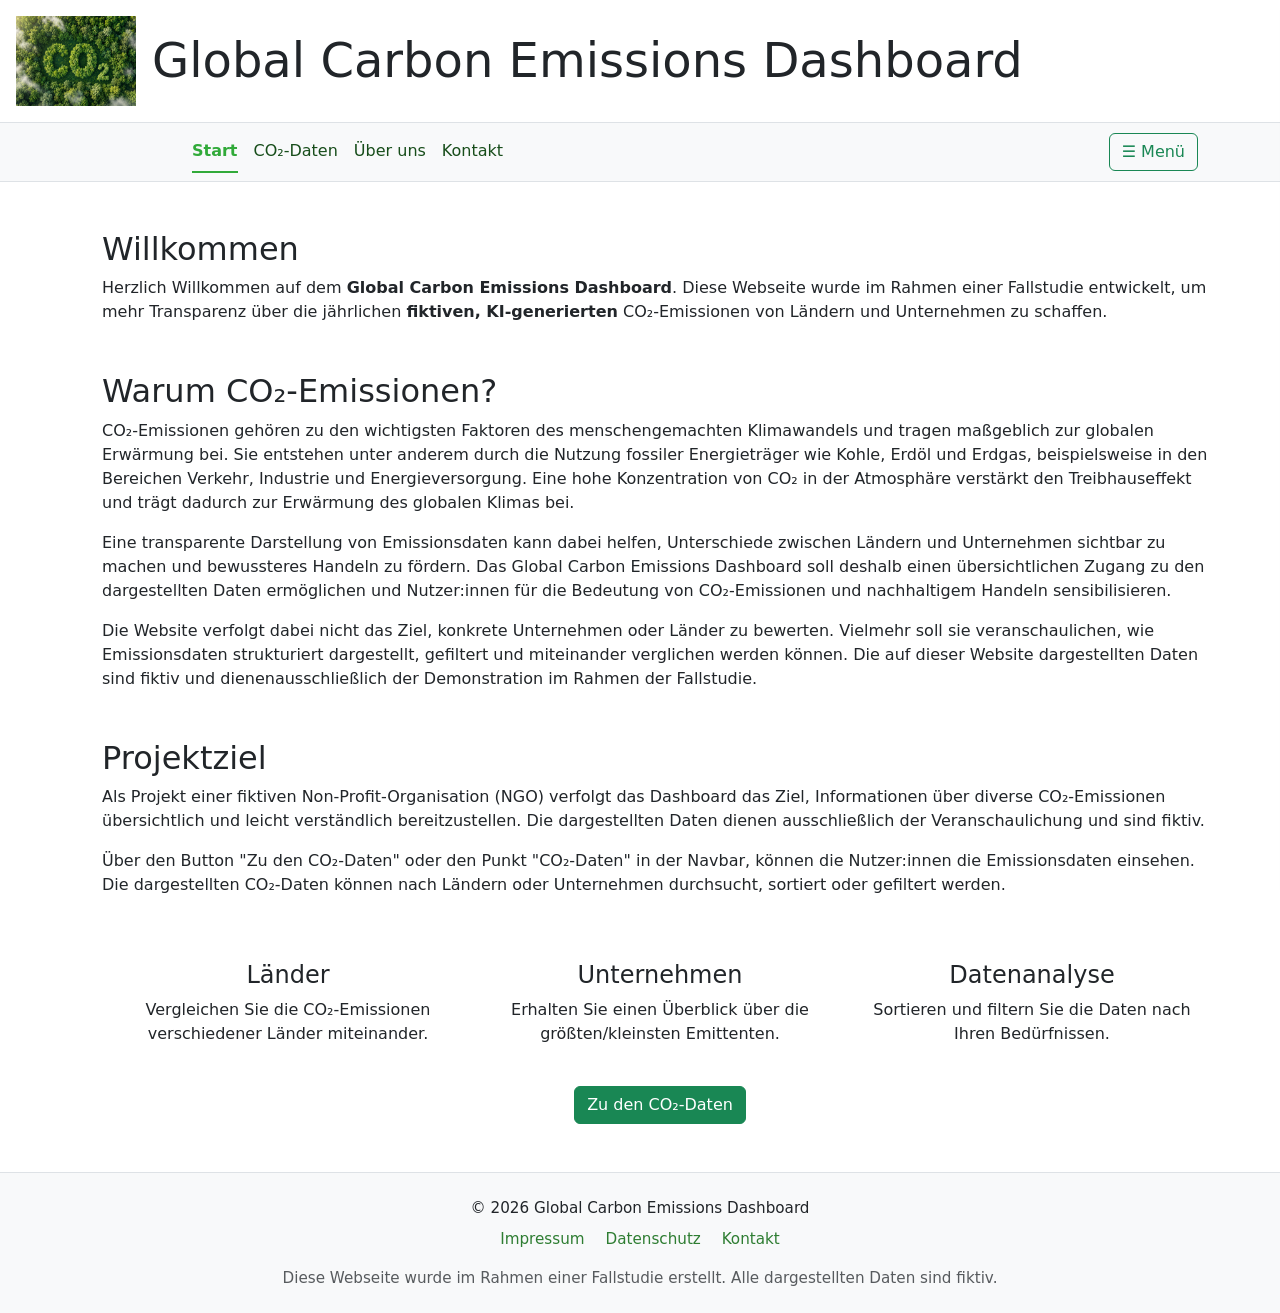
<file: index.html>
<!DOCTYPE html>
<html lang="de">

<head>

    <meta charset="UTF-8">
    <meta name="viewport" content="width=device-width, initial-scale=1.0">
    <title>Global Carbon Emissions Dashboard</title>

    <!-- Links Bootstrap und CSS: -->
    <link href="https://cdn.jsdelivr.net/npm/bootstrap@5.3.8/dist/css/bootstrap.min.css" rel="stylesheet">
    <link rel="stylesheet" href="css/style.css">

   
</head>

<body>
   <header>

    <!-- Logo und Titel -->
    <div class="d-flex align-items-center p-3">
        <img src="img/Co2.png" alt="Logo" width="120" height="90">
        <h1 class="ms-3 display-5 mb-0">
            Global Carbon Emissions Dashboard
        </h1>
    </div>

    <!-- Navbar mit globaler Navigation -->
    <nav class="navbar navbar-expand bg-light border-top border-bottom">
    <div class="container">

    <ul class="nav nav-underline">
        <li class="nav-item">
            <a class="nav-link active" href="index.html">Start</a>
        </li>
        <li class="nav-item">
            <a class="nav-link" href="co2-daten.html">CO₂-Daten</a>
        </li>
        <li class="nav-item">
            <a class="nav-link" href="ueber-uns.html">Über uns</a>
        </li>
        <li class="nav-item">
            <a class="nav-link" href="kontakt.html">Kontakt</a>
        </li>
    </ul>

    <!-- Button für das lokale Seitenmenü -->  
        <button id="menuButton"
        class="btn btn-outline-success ms-auto"
        type="button"
        aria-expanded="false"
        aria-controls="seitenMenue">
        ☰ Menü
        </button>

    </div>
</nav>

<!-- Lokales Seitenmenü -->
<div id="seitenMenue" class="seitenmenue">

    <div class="seitenmenue-header">

        <h5>Lokale Links</h5>

        <button id="closeMenu" class="btn-close"></button>

    </div>

    <ul class="nav flex-column">

        <li><a class="nav-link" href="#willkommen">Willkommen</a></li>
        <li><a class="nav-link" href="#warum">Warum CO₂-Emissionen?</a></li>
        <li><a class="nav-link" href="#projektziel">Projektziel</a></li>
        <li><a class="nav-link" href="#footer">Footer</a></li>

    </ul>

</div>

<div id="overlay"></div>

    </header>

    <main>

    <!-- Startseite -->
    <section class="container pt-5">

        <!-- Begrüßung -->
        <section id="willkommen">

            <h2>Willkommen</h2>

            <p>
                Herzlich Willkommen auf dem <strong>Global Carbon Emissions Dashboard</strong>.
                Diese Webseite wurde im Rahmen einer Fallstudie entwickelt, um mehr Transparenz über die jährlichen <strong>fiktiven, KI-generierten</strong> CO₂-Emissionen von Ländern und Unternehmen zu schaffen.
            </p>

        </section>

        <section id="warum" class="mt-5">

    <h2>Warum CO₂-Emissionen?</h2>

<p>
    CO₂-Emissionen gehören zu den wichtigsten Faktoren des  menschengemachten Klimawandels und tragen maßgeblich zur globalen Erwärmung bei. 
    Sie entstehen unter anderem durch die Nutzung fossiler Energieträger wie Kohle, Erdöl und Erdgas, beispielsweise in den Bereichen Verkehr, Industrie und Energieversorgung.
    Eine hohe Konzentration von CO₂ in der Atmosphäre verstärkt den Treibhauseffekt und trägt dadurch zur Erwärmung des globalen Klimas bei.

</p>

<p>
    Eine transparente Darstellung von Emissionsdaten kann dabei helfen, Unterschiede zwischen Ländern und Unternehmen sichtbar zu machen und bewussteres Handeln zu fördern. 
    Das Global Carbon Emissions Dashboard soll deshalb einen übersichtlichen Zugang zu den dargestellten Daten ermöglichen und Nutzer:innen für die Bedeutung von CO₂-Emissionen und nachhaltigem Handeln sensibilisieren.
</p>

<p>
    Die Website verfolgt dabei nicht das Ziel, konkrete Unternehmen oder Länder zu bewerten. Vielmehr soll sie veranschaulichen, wie Emissionsdaten strukturiert dargestellt, gefiltert und miteinander verglichen werden können. 
    Die auf dieser Website dargestellten Daten sind fiktiv und dienenausschließlich der Demonstration im Rahmen der Fallstudie.
</p>

</section>

        <!-- Projektziel -->
        <section id="projektziel" class="mt-5">

            <h2>Projektziel</h2>

            <p>
                Als Projekt einer fiktiven Non-Profit-Organisation (NGO) verfolgt das Dashboard das Ziel, Informationen über diverse CO₂-Emissionen übersichtlich und leicht verständlich bereitzustellen.
                Die dargestellten Daten dienen ausschließlich der Veranschaulichung und sind fiktiv.
            </p>

            <p>
                Über den Button "Zu den CO₂-Daten" oder den Punkt "CO₂-Daten" in der Navbar, können die Nutzer:innen die Emissionsdaten einsehen. 
                Die dargestellten CO₂-Daten können nach Ländern oder Unternehmen durchsucht, sortiert oder gefiltert werden.
            </p>

        </section>


<section class="container pt-5">

    <div class="row text-center">

        <div class="col-md-4">
            <h4>Länder</h4>
            <p>Vergleichen Sie die CO₂-Emissionen verschiedener Länder miteinander.</p>
        </div>

        <div class="col-md-4">
            <h4>Unternehmen</h4>
            <p>Erhalten Sie einen Überblick über die größten/kleinsten Emittenten.</p>
        </div>

        <div class="col-md-4">
            <h4>Datenanalyse</h4>
            <p>Sortieren und filtern Sie die Daten nach Ihren Bedürfnissen.</p>
        </div>

    </div>

</section>

<!-- Button zur Tabelle -->
<section id="cta" class="mt-4 text-center">

    <a href="co2-daten.html" class="btn btn-success">
        Zu den CO₂-Daten
    </a>

</section>

</main>

<!--Footer -->

    <footer id="footer" class="bg-light border-top mt-5 py-4">

    <div class="container text-center">

        <p class="mb-2">
            © 2026 Global Carbon Emissions Dashboard
        </p>

        <a href="impressum.html" class="me-3">Impressum</a>
        <a href="datenschutz.html" class="me-3">Datenschutz</a>
        <a href="kontakt.html">Kontakt</a>

        <p class="text-muted mt-3 mb-0">
            Diese Webseite wurde im Rahmen einer Fallstudie erstellt.
            Alle dargestellten Daten sind fiktiv.
        </p>

    </div>

</footer>

<script src="https://cdn.jsdelivr.net/npm/bootstrap@5.3.8/dist/js/bootstrap.bundle.min.js"></script>

<script src="js/script.js"></script>
</body>
</html>
</file>
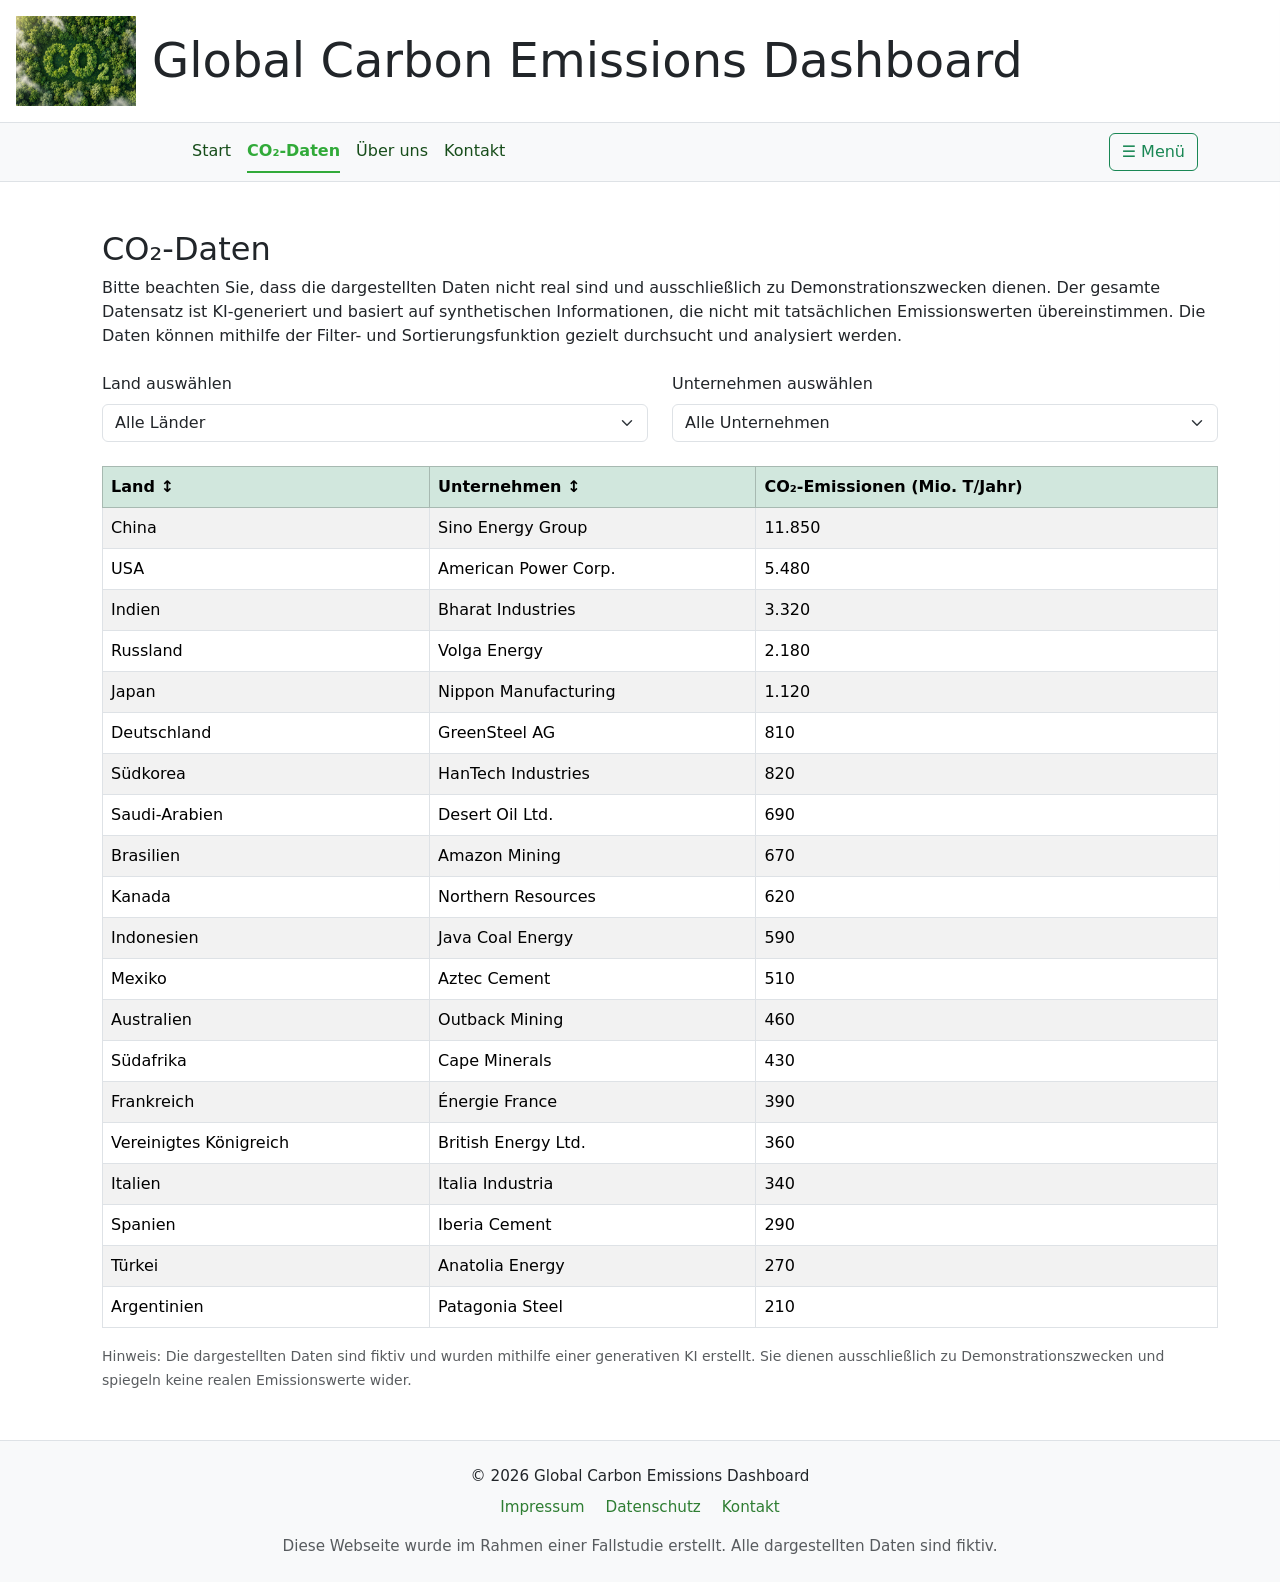
<file: co2-daten.html>
<!DOCTYPE html>
<html lang="de">

<head>

    <meta charset="UTF-8">
    <meta name="viewport" content="width=device-width, initial-scale=1.0">
    <title>Global Carbon Emissions Dashboard</title>

    <!-- Links Bootstrap und CSS: -->
    <link href="https://cdn.jsdelivr.net/npm/bootstrap@5.3.8/dist/css/bootstrap.min.css" rel="stylesheet">
    <link rel="stylesheet" href="css/style.css">
  
</head>

<body>
    <header>

    <!-- Logo und Titel -->
    <div class="d-flex align-items-center p-3">
        <img src="img/Co2.png" alt="Logo" width="120" height="90">
        <h1 class="ms-3 display-5 mb-0">
            Global Carbon Emissions Dashboard
        </h1>
    </div>

    <!-- Navbar mit globaler Navigation -->
    <nav class="navbar navbar-expand bg-light border-top border-bottom">
    <div class="container">

    <ul class="nav nav-underline">
        <li class="nav-item">
            <a class="nav-link" href="index.html">Start</a>
        </li>
        <li class="nav-item">
            <a class="nav-link active" href="co2-daten.html">CO₂-Daten</a>
        </li>
        <li class="nav-item">
            <a class="nav-link" href="ueber-uns.html">Über uns</a>
        </li>
        <li class="nav-item">
            <a class="nav-link" href="kontakt.html">Kontakt</a>
        </li>
    </ul>

    <!-- Button für das lokale Seitenmenü -->  
        <button id="menuButton"
        class="btn btn-outline-success ms-auto"
        type="button"
        aria-expanded="false"
        aria-controls="seitenMenue">
        ☰ Menü
        </button>

    </div>
</nav>

<!-- Lokales Seitenmenü -->
<div id="seitenMenue" class="seitenmenue">

    <div class="seitenmenue-header">

        <h5>Lokale Links</h5>

        <button id="closeMenu" class="btn-close"></button>

    </div>

    <ul class="nav flex-column">

        <li><a class="nav-link" href="#co2daten">CO₂-Daten</a></li>
        <li><a class="nav-link" href="#footer">Footer</a></li>

    </ul>

</div>

<div id="overlay"></div>

    </header>

<main>

    <div class="container mt-5">

        <h2 id="co2daten">CO₂-Daten</h2>

        <p>
            Bitte beachten Sie, dass die dargestellten Daten nicht real sind und ausschließlich zu Demonstrationszwecken dienen. 
            Der gesamte Datensatz ist KI-generiert und basiert auf synthetischen Informationen, die nicht mit tatsächlichen Emissionswerten übereinstimmen. 
            Die Daten können mithilfe der Filter- und Sortierungsfunktion gezielt durchsucht und analysiert werden.
        </p>

        <!-- Filterfunktion -->
        <div class="row mt-4 mb-4">

            <div class="col-md-6">
                <label for="landFilter" class="form-label">
                    Land auswählen
                </label>
                
                <!-- Dropdown-Menü für die Länderauswahl -->
                <select class="form-select" id="landFilter">
                    <option value="">Alle Länder</option>
                    <option>China</option>
                    <option>USA</option>
                    <option>Indien</option>
                    <option>Russland</option>
                    <option>Japan</option>
                    <option>Deutschland</option>
                    <option>Südkorea</option>
                    <option>Saudi-Arabien</option>
                    <option>Brasilien</option>
                    <option>Kanada</option>
                    <option>Indonesien</option>
                    <option>Mexiko</option>
                    <option>Australien</option>
                    <option>Südafrika</option>
                    <option>Frankreich</option>
                    <option>Vereinigtes Königreich</option>
                    <option>Italien</option>
                    <option>Spanien</option>
                    <option>Türkei</option>
                    <option>Argentinien</option>
                </select>
            </div>

            <div class="col-md-6">
                <label for="unternehmenFilter" class="form-label">
                    Unternehmen auswählen
                </label>

                <!-- Dropdown-Menü für die Unternehmen-Auswahl -->
                <select class="form-select" id="unternehmenFilter">
                    <option value="">Alle Unternehmen</option>
                    <option>Sino Energy Group</option>
                    <option>American Power Corp.</option>
                    <option>Bharat Industries</option>
                    <option>Volga Energy</option>
                    <option>Nippon Manufacturing</option>
                    <option>GreenSteel AG</option>
                    <option>HanTech Industries</option>
                    <option>Desert Oil Ltd.</option>
                    <option>Amazon Mining</option>
                    <option>Northern Resources</option>
                    <option>Java Coal Energy</option>
                    <option>Aztec Cement</option>
                    <option>Outback Mining</option>
                    <option>Cape Minerals</option>
                    <option>Énergie France</option>
                    <option>British Energy Ltd.</option>
                    <option>Italia Industria</option>
                    <option>Iberia Cement</option>
                    <option>Anatolia Energy</option>
                    <option>Patagonia Steel</option>
                </select>
            </div>

        </div>

        <!-- Tabelle -->
        <table class="table table-striped table-hover table-bordered" id="co2Table">

                <thead class="table-success">
    <tr>
        <th id="sortLand" style="cursor: pointer;">
            Land ↕
        </th>

        <th id="sortUnternehmen" style="cursor: pointer;">
            Unternehmen ↕
        </th>

        <th>
            CO₂-Emissionen (Mio. T/Jahr)
        </th>
    </tr>
</thead>

                <tbody>
                    
                
                    <tr class="datenzeile"><td>China</td><td>Sino Energy Group</td><td>11.850</td></tr>
                    <tr class="datenzeile"><td>USA</td><td>American Power Corp.</td><td>5.480</td></tr>
                    <tr class="datenzeile"><td>Indien</td><td>Bharat Industries</td><td>3.320</td></tr>
                    <tr class="datenzeile"><td>Russland</td><td>Volga Energy</td><td>2.180</td></tr>
                    <tr class="datenzeile"><td>Japan</td><td>Nippon Manufacturing</td><td>1.120</td></tr>
                    <tr class="datenzeile"><td>Deutschland</td><td>GreenSteel AG</td><td>810</td></tr>
                    <tr class="datenzeile"><td>Südkorea</td><td>HanTech Industries</td><td>820</td></tr>
                    <tr class="datenzeile"><td>Saudi-Arabien</td><td>Desert Oil Ltd.</td><td>690</td></tr>
                    <tr class="datenzeile"><td>Brasilien</td><td>Amazon Mining</td><td>670</td></tr>
                    <tr class="datenzeile"><td>Kanada</td><td>Northern Resources</td><td>620</td></tr>
                    <tr class="datenzeile"><td>Indonesien</td><td>Java Coal Energy</td><td>590</td></tr>
                    <tr class="datenzeile"><td>Mexiko</td><td>Aztec Cement</td><td>510</td></tr>
                    <tr class="datenzeile"><td>Australien</td><td>Outback Mining</td><td>460</td></tr>
                    <tr class="datenzeile"><td>Südafrika</td><td>Cape Minerals</td><td>430</td></tr>
                    <tr class="datenzeile"><td>Frankreich</td><td>Énergie France</td><td>390</td></tr>
                    <tr class="datenzeile"><td>Vereinigtes Königreich</td><td>British Energy Ltd.</td><td>360</td></tr>
                    <tr class="datenzeile"><td>Italien</td><td>Italia Industria</td><td>340</td></tr>
                    <tr class="datenzeile"><td>Spanien</td><td>Iberia Cement</td><td>290</td></tr>
                    <tr class="datenzeile"><td>Türkei</td><td>Anatolia Energy</td><td>270</td></tr>
                    <tr class="datenzeile"><td>Argentinien</td><td>Patagonia Steel</td><td>210</td></tr>

                </tbody>

            </table>

        <p class="text-muted mt-3">
            <small>
                Hinweis: Die dargestellten Daten sind fiktiv und wurden mithilfe einer generativen KI erstellt. 
                Sie dienen ausschließlich zu Demonstrationszwecken und spiegeln keine realen Emissionswerte wider.
        </p>

    </div>


</main>
    <!-- Footer -->

    <footer id="footer" class="bg-light border-top mt-5 py-4">

    <div class="container text-center">
 
        <p class="mb-2">
            © 2026 Global Carbon Emissions Dashboard
        </p>

        <a href="impressum.html" class="me-3">Impressum</a>
        <a href="datenschutz.html" class="me-3">Datenschutz</a>
        <a href="kontakt.html">Kontakt</a>

        <p class="text-muted mt-3 mb-0">
            Diese Webseite wurde im Rahmen einer Fallstudie erstellt. Alle dargestellten Daten sind fiktiv.
        </p>

    </div>

</footer>

<script src="https://cdn.jsdelivr.net/npm/bootstrap@5.3.8/dist/js/bootstrap.bundle.min.js"></script>
<script src="js/script.js"></script>

</body>
</html>
</file>
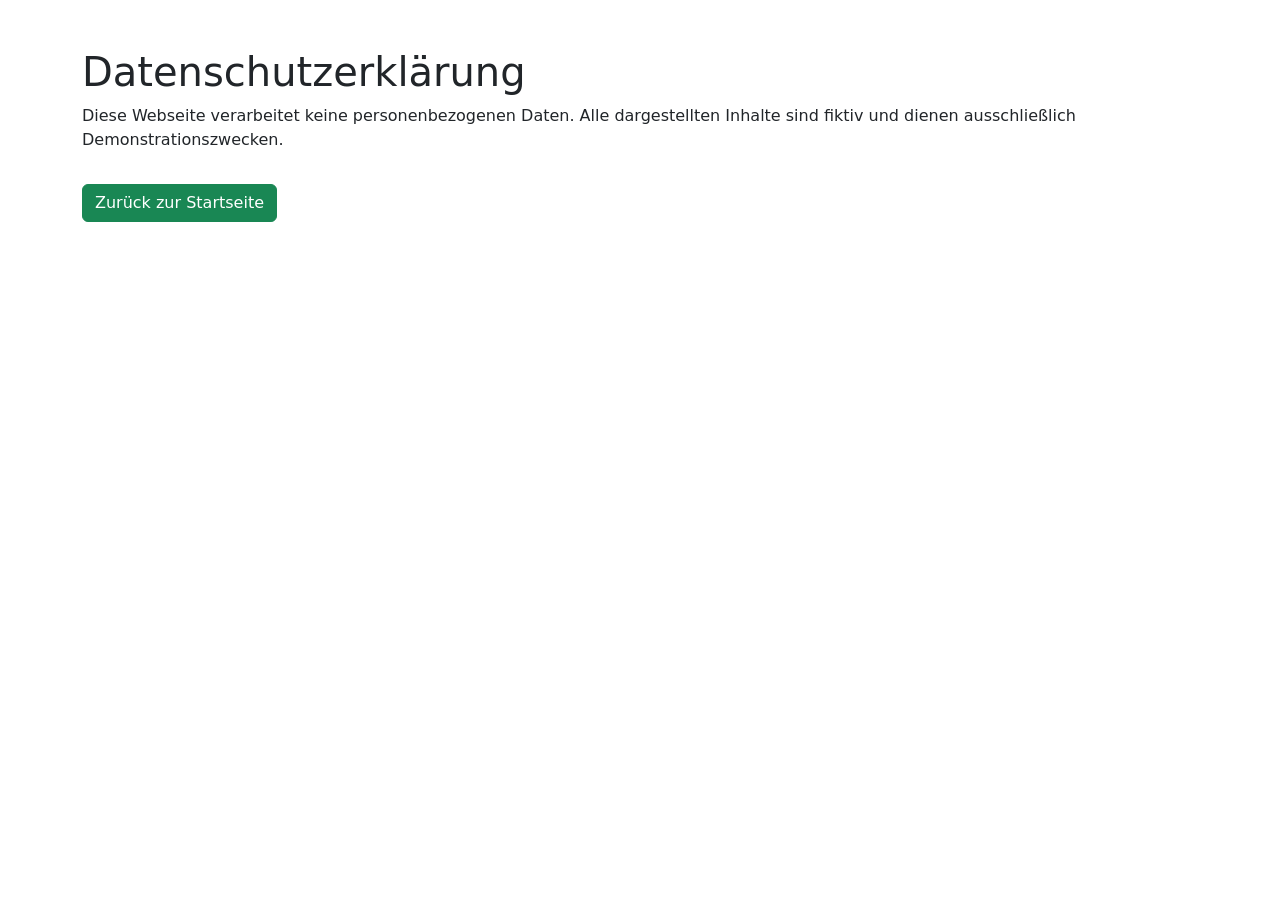
<file: datenschutz.html>
<!DOCTYPE html>
<html lang="de">
<head>
    <meta charset="UTF-8">
    <meta name="viewport" content="width=device-width, initial-scale=1.0">

     <!-- Links Bootstrap und CSS: -->
    <link href="https://cdn.jsdelivr.net/npm/bootstrap@5.3.8/dist/css/bootstrap.min.css" rel="stylesheet">
    <link rel="stylesheet" href="css/style.css">


    <title>Impressum</title>
</head>

<body>

<div class="container mt-5">

    <h1>Datenschutzerklärung</h1>

<p>
Diese Webseite verarbeitet keine personenbezogenen Daten.
Alle dargestellten Inhalte sind fiktiv und dienen ausschließlich Demonstrationszwecken.
</p>

    <a href="index.html" class="btn btn-success mt-3">Zurück zur Startseite</a>

</div>

<script src="https://cdn.jsdelivr.net/npm/bootstrap@5.3.8/dist/js/bootstrap.bundle.min.js"></script>
</body>
</html>
</file>
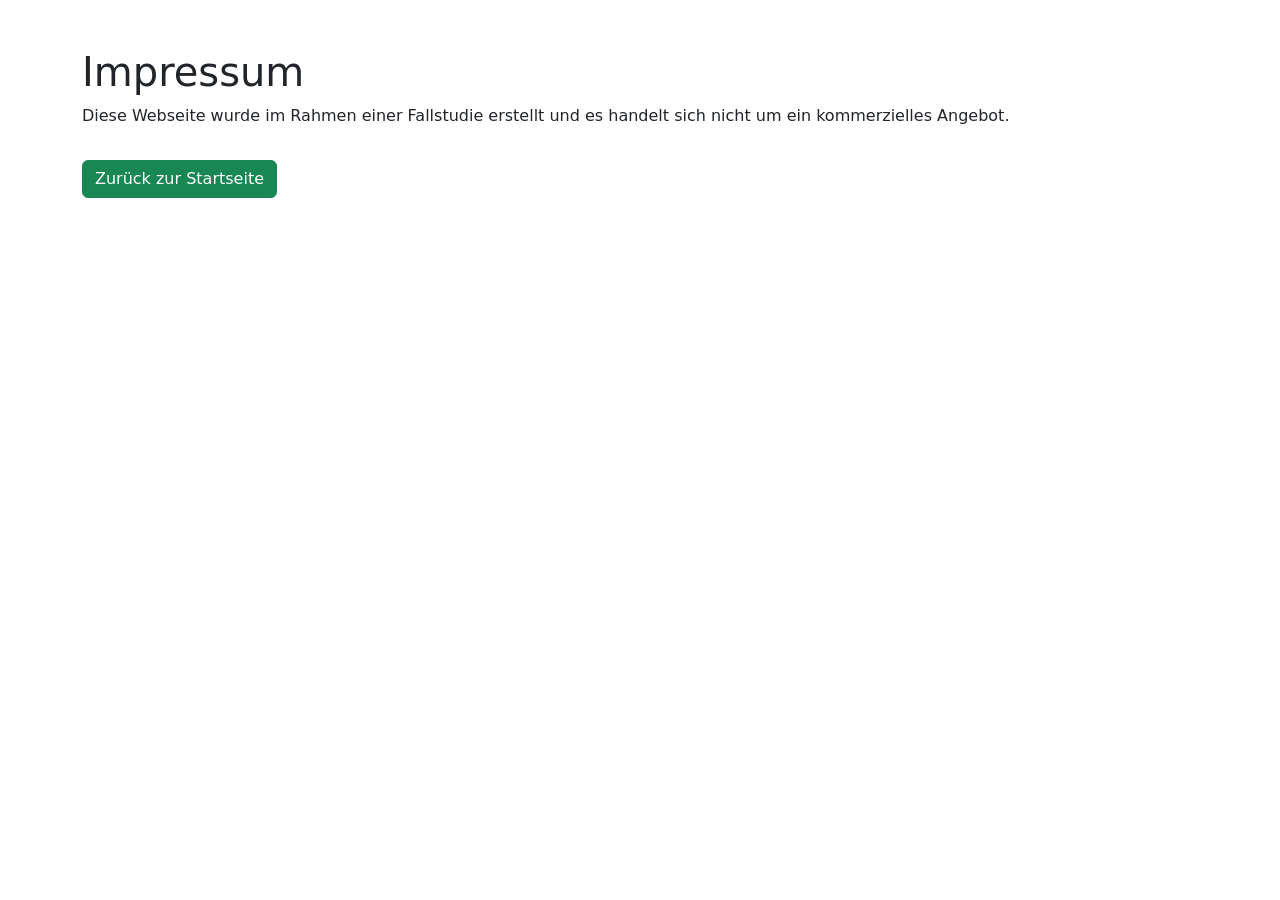
<file: impressum.html>
<!DOCTYPE html>
<html lang="de">
<head>
    <meta charset="UTF-8">
    <meta name="viewport" content="width=device-width, initial-scale=1.0">

     <!-- Links Bootstrap und CSS: -->
    <link href="https://cdn.jsdelivr.net/npm/bootstrap@5.3.8/dist/css/bootstrap.min.css" rel="stylesheet">
    <link rel="stylesheet" href="css/style.css">

   

    <title>Impressum</title>
</head>

<body>

<div class="container mt-5">

    <h1>Impressum</h1>

<p>
Diese Webseite wurde im Rahmen einer Fallstudie erstellt und es handelt sich nicht um ein kommerzielles Angebot.
</p>

    <a href="index.html" class="btn btn-success mt-3">Zurück zur Startseite</a>

</div>

<script src="https://cdn.jsdelivr.net/npm/bootstrap@5.3.8/dist/js/bootstrap.bundle.min.js"></script>
</body>
</html>
</file>
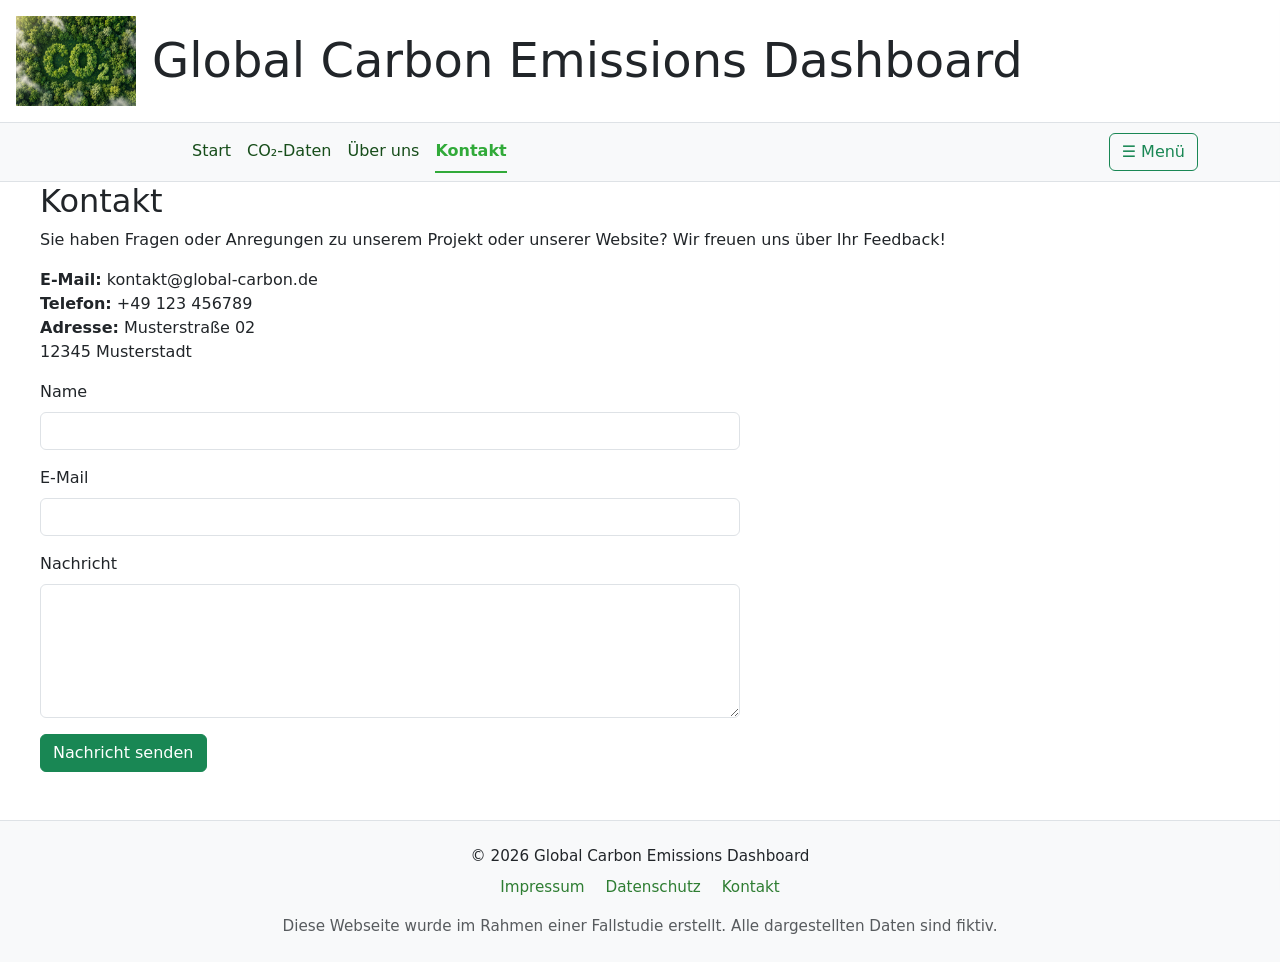
<file: kontakt.html>
<!DOCTYPE html>
<html lang="de">

<head>

    <meta charset="UTF-8">
    <meta name="viewport" content="width=device-width, initial-scale=1.0">
    <title>Global Carbon Emissions Dashboard</title>

    <!-- Links Bootstrap und CSS: -->
    <link href="https://cdn.jsdelivr.net/npm/bootstrap@5.3.8/dist/css/bootstrap.min.css" rel="stylesheet">
    <link rel="stylesheet" href="css/style.css">

</head>

<body>
    <header>

    <!-- Logo und Titel -->
    <div class="d-flex align-items-center p-3">
        <img src="img/Co2.png" alt="Logo" width="120" height="90">
        <h1 class="ms-3 display-5 mb-0">
            Global Carbon Emissions Dashboard
        </h1>
    </div>

    <!-- Navbar mit globaler Navigation -->
    <nav class="navbar navbar-expand bg-light border-top border-bottom">
    <div class="container">

    <ul class="nav nav-underline">
        <li class="nav-item">
            <a class="nav-link" href="index.html">Start</a>
        </li>
        <li class="nav-item">
            <a class="nav-link href" href="co2-daten.html">CO₂-Daten</a>
        </li>
        <li class="nav-item">
            <a class="nav-link" href="ueber-uns.html">Über uns</a>
        </li>
        <li class="nav-item">
            <a class="nav-link active" href="kontakt.html">Kontakt</a>
        </li>
    </ul>

    <!-- Button für das lokale Seitenmenü -->  
        <button id="menuButton"
        class="btn btn-outline-success ms-auto"
        type="button"
        aria-expanded="false"
        aria-controls="seitenMenue">
        ☰ Menü
        </button>

    </div>
</nav>

<!-- Lokales Seitenmenü -->
<div id="seitenMenue" class="seitenmenue">

    <div class="seitenmenue-header">

        <h5>Lokale Links</h5>

        <button id="closeMenu" class="btn-close"></button>

    </div>

    <ul class="nav flex-column">

        <li><a class="nav-link" href="#kontaktformular">Kontaktformular</a></li>
        <li><a class="nav-link" href="#footer">Footer</a></li>
    </ul>

</div>

<div id="overlay"></div>

    </header>

    <main>
        <h2>Kontakt</h2>
        <p>
            Sie haben Fragen oder Anregungen zu unserem Projekt oder unserer Website? 
            Wir freuen uns über Ihr Feedback!
        </p>

        <!--Kontaktinformationen-->

        <ul class="list-unstyled">
            <li><strong>E-Mail:</strong> kontakt@global-carbon.de</li>
            <li><strong>Telefon:</strong> +49 123 456789</li>
            <li>
    <strong>Adresse:</strong> Musterstraße 02<br>
    <span class="adresse-zweite-zeile">12345 Musterstadt</span>
</li>
        </ul>

        <!-- Kontaktformular -->

        <form id="kontaktFormular">

    <div class="mb-3">
        <label for="name" class="form-label">Name</label>
        <input
            type="text"
            class="form-control"
            id="name"
            required
            maxlength="50">
    </div>

    <div class="mb-3">
        <label for="email" class="form-label">E-Mail</label>
        <input
            type="email"
            class="form-control"
            id="email"
            required
            maxlength="254">
    </div>

    <div class="mb-3">
        <label for="nachricht" class="form-label">Nachricht</label>
        <textarea
            class="form-control"
            id="nachricht"
            rows="5"
            maxlength="500"
            required></textarea>
    </div>

    <button type="submit" class="btn btn-success">
        Nachricht senden
    </button>

</form>
    </main>

    <!--Footer-->

    <footer id="footer" class="bg-light border-top mt-5 py-4">

    <div class="container text-center">

        <p class="mb-2">
            © 2026 Global Carbon Emissions Dashboard
        </p>

        <a href="impressum.html" class="me-3">Impressum</a>
        <a href="datenschutz.html" class="me-3">Datenschutz</a>
        <a href="kontakt.html">Kontakt</a>

        <p class="text-muted mt-3 mb-0">
            Diese Webseite wurde im Rahmen einer Fallstudie erstellt.
            Alle dargestellten Daten sind fiktiv.
        </p>

    </div>

</footer>

<script src="https://cdn.jsdelivr.net/npm/bootstrap@5.3.8/dist/js/bootstrap.bundle.min.js"></script>
<script src="js/script.js"></script>

</body>
</html>
</file>
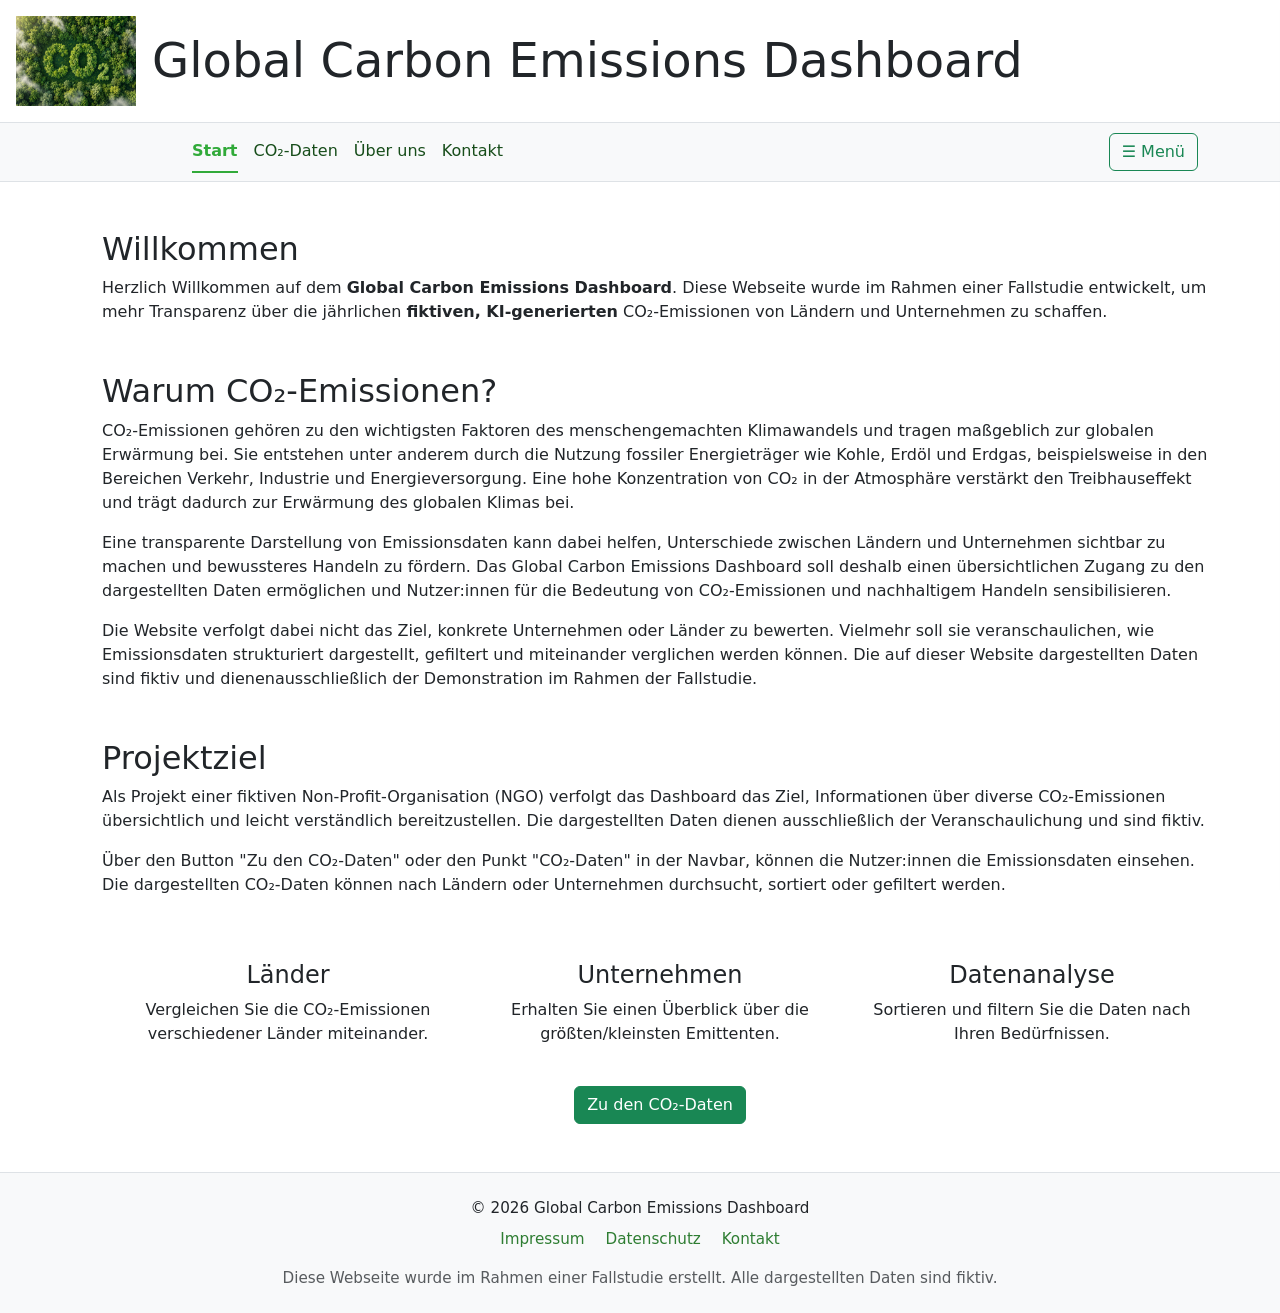
<file: start.html>
<!DOCTYPE html>
<html lang="de">

<head>

    <meta charset="UTF-8">
    <meta name="viewport" content="width=device-width, initial-scale=1.0">
    <title>Global Carbon Emissions Dashboard</title>

    <!-- Links Bootstrap und CSS: -->
    <link href="https://cdn.jsdelivr.net/npm/bootstrap@5.3.8/dist/css/bootstrap.min.css" rel="stylesheet">
    <link rel="stylesheet" href="css/style.css">

   
</head>

<body>
   <header>

    <!-- Logo und Titel -->
    <div class="d-flex align-items-center p-3">
        <img src="img/Co2.png" alt="Logo" width="120" height="90">
        <h1 class="ms-3 display-5 mb-0">
            Global Carbon Emissions Dashboard
        </h1>
    </div>

    <!-- Navbar mit globaler Navigation -->
    <nav class="navbar navbar-expand bg-light border-top border-bottom">
    <div class="container">

    <ul class="nav nav-underline">
        <li class="nav-item">
            <a class="nav-link active" href="start.html">Start</a>
        </li>
        <li class="nav-item">
            <a class="nav-link" href="co2-daten.html">CO₂-Daten</a>
        </li>
        <li class="nav-item">
            <a class="nav-link" href="ueber-uns.html">Über uns</a>
        </li>
        <li class="nav-item">
            <a class="nav-link" href="kontakt.html">Kontakt</a>
        </li>
    </ul>

    <!-- Button für das lokale Seitenmenü -->  
        <button id="menuButton"
        class="btn btn-outline-success ms-auto"
        type="button"
        aria-expanded="false"
        aria-controls="seitenMenue">
        ☰ Menü
        </button>

    </div>
</nav>

<!-- Lokales Seitenmenü -->
<div id="seitenMenue" class="seitenmenue">

    <div class="seitenmenue-header">

        <h5>Lokale Links</h5>

        <button id="closeMenu" class="btn-close"></button>

    </div>

    <ul class="nav flex-column">

        <li><a class="nav-link" href="#willkommen">Willkommen</a></li>
        <li><a class="nav-link" href="#warum">Warum CO₂-Emissionen?</a></li>
        <li><a class="nav-link" href="#projektziel">Projektziel</a></li>
        <li><a class="nav-link" href="#footer">Footer</a></li>

    </ul>

</div>

<div id="overlay"></div>

    </header>

    <main>

    <!-- Startseite -->
    <section class="container pt-5">

        <!-- Begrüßung -->
        <section id="willkommen">

            <h2>Willkommen</h2>

            <p>
                Herzlich Willkommen auf dem <strong>Global Carbon Emissions Dashboard</strong>.
                Diese Webseite wurde im Rahmen einer Fallstudie entwickelt, um mehr Transparenz über die jährlichen <strong>fiktiven, KI-generierten</strong> CO₂-Emissionen von Ländern und Unternehmen zu schaffen.
            </p>

        </section>

        <section id="warum" class="mt-5">

    <h2>Warum CO₂-Emissionen?</h2>

<p>
    CO₂-Emissionen gehören zu den wichtigsten Faktoren des  menschengemachten Klimawandels und tragen maßgeblich zur globalen Erwärmung bei. 
    Sie entstehen unter anderem durch die Nutzung fossiler Energieträger wie Kohle, Erdöl und Erdgas, beispielsweise in den Bereichen Verkehr, Industrie und Energieversorgung.
    Eine hohe Konzentration von CO₂ in der Atmosphäre verstärkt den Treibhauseffekt und trägt dadurch zur Erwärmung des globalen Klimas bei.

</p>

<p>
    Eine transparente Darstellung von Emissionsdaten kann dabei helfen, Unterschiede zwischen Ländern und Unternehmen sichtbar zu machen und bewussteres Handeln zu fördern. 
    Das Global Carbon Emissions Dashboard soll deshalb einen übersichtlichen Zugang zu den dargestellten Daten ermöglichen und Nutzer:innen für die Bedeutung von CO₂-Emissionen und nachhaltigem Handeln sensibilisieren.
</p>

<p>
    Die Website verfolgt dabei nicht das Ziel, konkrete Unternehmen oder Länder zu bewerten. Vielmehr soll sie veranschaulichen, wie Emissionsdaten strukturiert dargestellt, gefiltert und miteinander verglichen werden können. 
    Die auf dieser Website dargestellten Daten sind fiktiv und dienenausschließlich der Demonstration im Rahmen der Fallstudie.
</p>

</section>

        <!-- Projektziel -->
        <section id="projektziel" class="mt-5">

            <h2>Projektziel</h2>

            <p>
                Als Projekt einer fiktiven Non-Profit-Organisation (NGO) verfolgt das Dashboard das Ziel, Informationen über diverse CO₂-Emissionen übersichtlich und leicht verständlich bereitzustellen.
                Die dargestellten Daten dienen ausschließlich der Veranschaulichung und sind fiktiv.
            </p>

            <p>
                Über den Button "Zu den CO₂-Daten" oder den Punkt "CO₂-Daten" in der Navbar, können die Nutzer:innen die Emissionsdaten einsehen. 
                Die dargestellten CO₂-Daten können nach Ländern oder Unternehmen durchsucht, sortiert oder gefiltert werden.
            </p>

        </section>


<section class="container pt-5">

    <div class="row text-center">

        <div class="col-md-4">
            <h4>Länder</h4>
            <p>Vergleichen Sie die CO₂-Emissionen verschiedener Länder miteinander.</p>
        </div>

        <div class="col-md-4">
            <h4>Unternehmen</h4>
            <p>Erhalten Sie einen Überblick über die größten/kleinsten Emittenten.</p>
        </div>

        <div class="col-md-4">
            <h4>Datenanalyse</h4>
            <p>Sortieren und filtern Sie die Daten nach Ihren Bedürfnissen.</p>
        </div>

    </div>

</section>

<!-- Button zur Tabelle -->
<section id="cta" class="mt-4 text-center">

    <a href="co2-daten.html" class="btn btn-success">
        Zu den CO₂-Daten
    </a>

</section>

</main>

<!--Footer -->

    <footer id="footer" class="bg-light border-top mt-5 py-4">

    <div class="container text-center">

        <p class="mb-2">
            © 2026 Global Carbon Emissions Dashboard
        </p>

        <a href="impressum.html" class="me-3">Impressum</a>
        <a href="datenschutz.html" class="me-3">Datenschutz</a>
        <a href="kontakt.html">Kontakt</a>

        <p class="text-muted mt-3 mb-0">
            Diese Webseite wurde im Rahmen einer Fallstudie erstellt.
            Alle dargestellten Daten sind fiktiv.
        </p>

    </div>

</footer>

<script src="https://cdn.jsdelivr.net/npm/bootstrap@5.3.8/dist/js/bootstrap.bundle.min.js"></script>

<script src="js/script.js"></script>
</body>
</html>
</file>
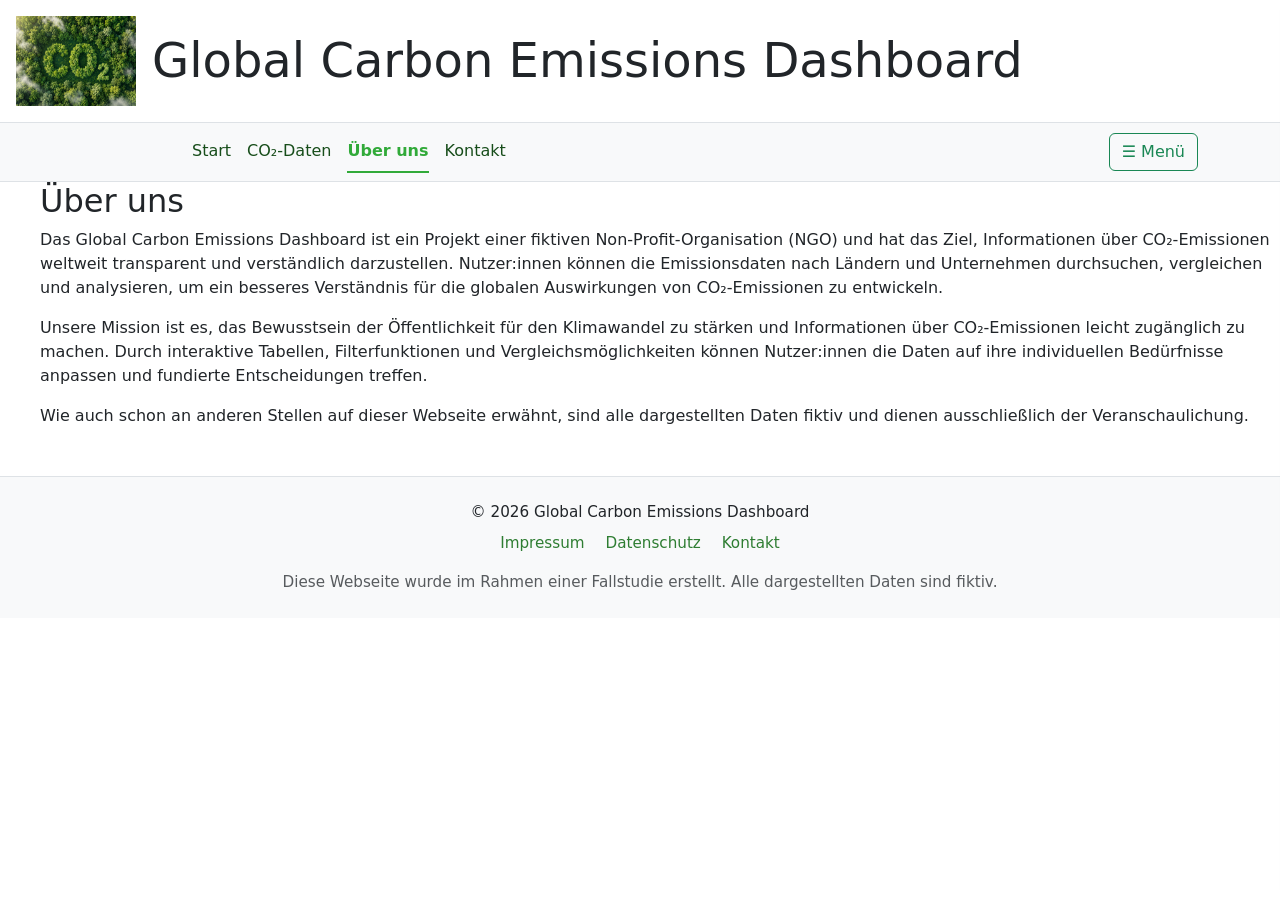
<file: ueber-uns.html>
<!DOCTYPE html>
<html lang="de">

<head>

    <meta charset="UTF-8">
    <meta name="viewport" content="width=device-width, initial-scale=1.0">
    <title>Global Carbon Emissions Dashboard</title>

    <!-- Links Bootstrap und CSS: -->
    <link href="https://cdn.jsdelivr.net/npm/bootstrap@5.3.8/dist/css/bootstrap.min.css" rel="stylesheet">
    <link rel="stylesheet" href="css/style.css">

  
</head>

<body>
    <header>

    <!-- Logo und Titel -->
    <div class="d-flex align-items-center p-3">
        <img src="img/Co2.png" alt="Logo" width="120" height="90">
        <h1 class="ms-3 display-5 mb-0">
            Global Carbon Emissions Dashboard
        </h1>
    </div>

    <!-- Navbar mit globaler Navigation -->
    <nav class="navbar navbar-expand bg-light border-top border-bottom">
    <div class="container">

    <ul class="nav nav-underline">
        <li class="nav-item">
            <a class="nav-link" href="index.html">Start</a>
        </li>
        <li class="nav-item">
            <a class="nav-link" href="co2-daten.html">CO₂-Daten</a>
        </li>
        <li class="nav-item">
            <a class="nav-link active" href="ueber-uns.html">Über uns</a>
        </li>
        <li class="nav-item">
            <a class="nav-link" href="kontakt.html">Kontakt</a>
        </li>
    </ul>

    <!-- Button für das lokale Seitenmenü -->  
        <button id="menuButton"
        class="btn btn-outline-success ms-auto"
        type="button"
        aria-expanded="false"
        aria-controls="seitenMenue">
        ☰ Menü
        </button>

    </div>
</nav>

<!-- Lokales Seitenmenü -->
<div id="seitenMenue" class="seitenmenue">

    <div class="seitenmenue-header">

        <h5>Lokale Links</h5>

        <button id="closeMenu" class="btn-close"></button>

    </div>

    <ul class="nav flex-column">

        <li><a class="nav-link" href="#ueberuns">Über uns</a></li>
        <li><a class="nav-link" href="#footer">Footer</a></li>

    </ul>

</div>

<div id="overlay"></div>

    </header>

    <main>
        <section id="ueberuns">

        <h2>Über uns</h2>

        <p>
        Das Global Carbon Emissions Dashboard ist ein Projekt einer fiktiven Non-Profit-Organisation (NGO) und hat das Ziel, Informationen über CO₂-Emissionen weltweit transparent und verständlich darzustellen.
        Nutzer:innen können die Emissionsdaten nach Ländern und Unternehmen durchsuchen, vergleichen und analysieren, um ein besseres Verständnis für die globalen Auswirkungen von CO₂-Emissionen zu entwickeln.

        </p>

        <p>
        Unsere Mission ist es, das Bewusstsein der Öffentlichkeit für den Klimawandel zu stärken und Informationen über CO₂-Emissionen leicht zugänglich zu machen. 
        Durch interaktive Tabellen, Filterfunktionen und Vergleichsmöglichkeiten können Nutzer:innen die Daten auf ihre individuellen Bedürfnisse anpassen und fundierte Entscheidungen treffen.
        </p>

        <p>
        Wie auch schon an anderen Stellen auf dieser Webseite erwähnt, sind alle dargestellten Daten fiktiv und dienen ausschließlich der Veranschaulichung. 
        </p>

        </section>
      
    </main>

    <!--Footer-->

    <footer id="footer" class="bg-light border-top mt-5 py-4">

    <div class="container text-center">

        <p class="mb-2">
            © 2026 Global Carbon Emissions Dashboard
        </p>

        <a href="impressum.html" class="me-3">Impressum</a>
        <a href="datenschutz.html" class="me-3">Datenschutz</a>
        <a href="kontakt.html">Kontakt</a>

        <p class="text-muted mt-3 mb-0">
            Diese Webseite wurde im Rahmen einer Fallstudie erstellt.
            Alle dargestellten Daten sind fiktiv.
        </p>

    </div>

</footer>

<script src="https://cdn.jsdelivr.net/npm/bootstrap@5.3.8/dist/js/bootstrap.bundle.min.js"></script>
<script src="js/script.js"></script>

</body>
</html>
</file>
<file: css/style.css>
.nav {
    margin-inline-start: 110px;
}

.nav-underline .nav-link {
    color: #174d1a !important;
}

.nav-underline .nav-link:hover {
    color: #174d1a !important;
}

.nav-underline .nav-link.active {
    color: #31aa39 !important;
    border-bottom-color: #31aa39 !important;
    font-weight: bold;
}

footer {
    font-size: 0.95rem;
}

footer a {
    color: #2E7D32;
    text-decoration: none;
}

footer a:hover {
    text-decoration: underline;
}

main {
    margin-inline-start: 40px;
}

   /*Lokales Seitenmenü*/


.seitenmenue {
    position: fixed;
    top: 0;
    inset-inline-end: -320px;
    width: 300px;
    height: 100vh;
    background: white;
    transition: inset-inline-end 0.3s;
    z-index: 1050;
    box-shadow: -5px 0 15px rgba(0, 0, 0, .2);
    padding: 20px;
}

.seitenmenue.aktiv {
    inset-inline-end: 0;
}

.seitenmenue-header {
    display: flex;
    justify-content: space-between;
    align-items: center;
    margin-bottom: 20px;
}

#overlay {
    position: fixed;
    top: 0;
    left: 0;
    width: 100%;
    height: 100%;
    background: rgba(0, 0, 0, .35);
    display: none;
    z-index: 1040;
}

#overlay.aktiv {
    display: block;
}

.seitenmenue .nav-link {
    color: #2E7D32;
    margin-bottom: 12px;
}

.seitenmenue .nav-link:hover {
    color: #1B5E20;
}

#kontaktFormular {
    max-width: 700px;
}

/* rechts-nach-links geschriebenen Schriftkultur wirddas lokale Menü auf der linken Seite eingeblendet. */
html[dir="rtl"] .seitenmenue {
    inset-inline-start: -320px;
    inset-inline-end: auto;
    box-shadow: 5px 0 15px rgba(0, 0, 0, .2);
}

html[dir="rtl"] .seitenmenue.aktiv {
    inset-inline-start: 0;
}

/* Responsive Anpassung für schmale Bildschirme */
@media (max-width: 576px) {
    .nav {
        margin-inline-start: 0;
    }

    main {
        margin-inline-start: 0;
        margin-inline-end: 0;
    }

    header h1 {
        font-size: 1.6rem;
    }

    header img {
        width: 80px;
        height: 60px;
    }

    .seitenmenue {
        width: min(300px, 85vw);
    }
}
</file>
